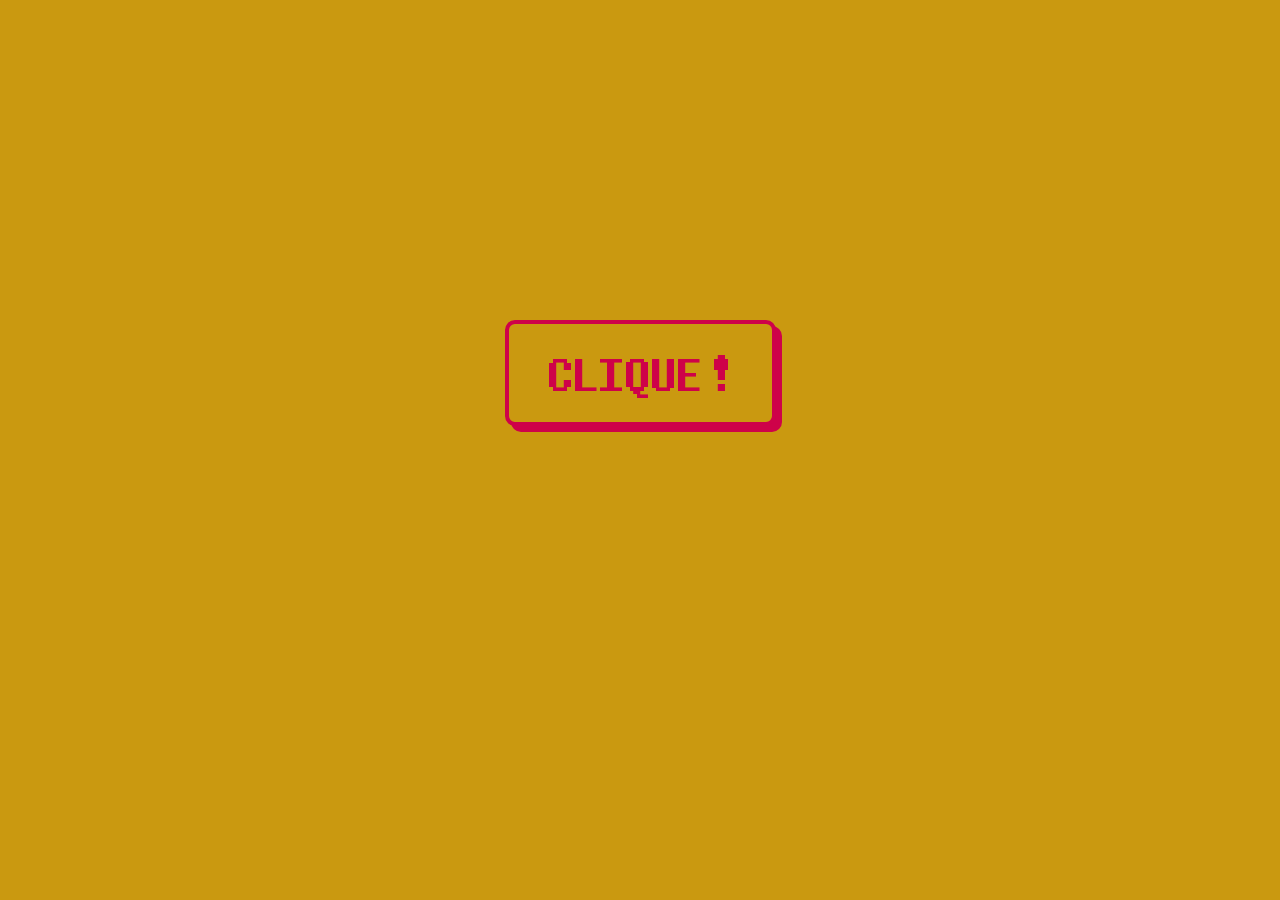
<file: index.html>
<!DOCTYPE html>
<html lang="fr">
<head>
  <meta charset="UTF-8">
  <title>first page / accueil</title>
  <meta name="viewport" content="width=device-width, initial-scale=1.0">
  <link rel="stylesheet" href="styles/base.css">
  <link rel="stylesheet" href="styles/pairs.css">
  <link rel="stylesheet" href="styles/reflex.css">
  <link rel="stylesheet" href="styles/snake.css">
  <link rel="stylesheet" href="styles/reward.css">
</head>

<body>

<div id="app"></div>

<script type="module" src="js/main.js"></script>

</body>

</html>
</file>
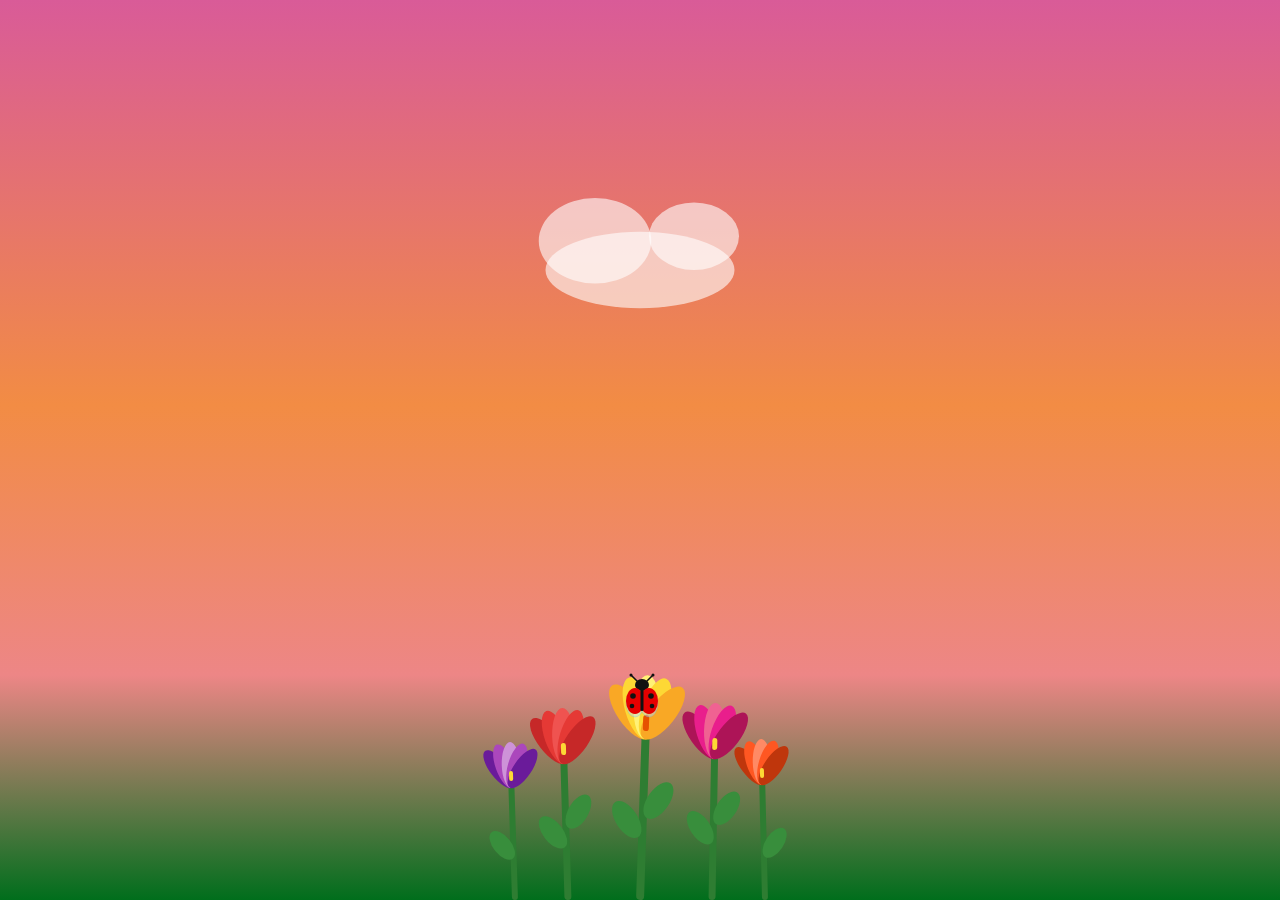
<file: js/screens/test.html>
<!DOCTYPE html>
<html lang="fr">
<head>
<meta charset="UTF-8">
<title>Bouquet de Tulipes et Coccinelle</title>
<style>
* { margin: 0; padding: 0; box-sizing: border-box; }

body {
    width: 100vw; height: 100vh;
    overflow: hidden;
    background: linear-gradient(180deg, #d95b98 0%, #f28c44 45%, #ed8686 75%, #006e1c 100%);
}

svg#scene {
    position: absolute;
    bottom: 0; left: 50%;
    transform: translateX(-50%);
    overflow: visible;
}

/* Balancement des tulipes — on anime uniquement la rotation SVG via JS pour éviter tout conflit */

/* Nuages */
.cloud  { animation: drift  22s linear infinite; }
.cloud2 { animation: drift2 30s linear infinite 8s; }
@keyframes drift  { from{transform:translateX(-200px)} to{transform:translateX(110vw)} }
@keyframes drift2 { from{transform:translateX(-150px)} to{transform:translateX(110vw)} }

/* Coccinelle */
#ladybug {
    position: fixed;
    top: 0; left: 0;
    width: 36px; height: 40px;
    z-index: 100;
}
</style>
</head>
<body>

<!-- Nuages SVG (fond) -->
<svg style="position:fixed;top:0;left:0;width:100%;height:100%;pointer-events:none;z-index:0" viewBox="0 0 1000 400" preserveAspectRatio="xMidYMid slice">
  <g class="cloud">
    <ellipse cx="100" cy="70" rx="55" ry="22" fill="white" opacity=".8"/>
    <ellipse cx="78"  cy="52" rx="32" ry="24" fill="white" opacity=".8"/>
    <ellipse cx="128" cy="50" rx="26" ry="20" fill="white" opacity=".8"/>
  </g>
  <g class="cloud2">
    <ellipse cx="500" cy="120" rx="42" ry="17" fill="white" opacity=".6"/>
    <ellipse cx="480" cy="107" rx="25" ry="19" fill="white" opacity=".6"/>
    <ellipse cx="524" cy="105" rx="20" ry="15" fill="white" opacity=".6"/>
  </g>
</svg>

<!-- Scène tulipes -->
<svg id="scene" width="360" height="280" viewBox="0 0 360 280">

  <!-- TULIPE 1 : Jaune, centrale, grande -->
  <g id="t1" transform="translate(180,280)">
    <rect x="-4" y="-165" width="8" height="165" rx="4" fill="#2e7d32"/>
    <ellipse cx="-16" cy="-80" rx="11" ry="21" fill="#388e3c" transform="rotate(-35,-16,-80)"/>
    <ellipse cx="15"  cy="-100" rx="11" ry="21" fill="#388e3c" transform="rotate(33,15,-100)"/>
    <g transform="translate(0,-165)">
      <ellipse cx="0" cy="-28" rx="13" ry="32" fill="#f9a825" transform="rotate(-36,0,0)"/>
      <ellipse cx="0" cy="-28" rx="13" ry="32" fill="#fdd835" transform="rotate(-18,0,0)"/>
      <ellipse cx="0" cy="-28" rx="13" ry="32" fill="#fff176" transform="rotate(0,0,0)"/>
      <ellipse cx="0" cy="-28" rx="13" ry="32" fill="#fdd835" transform="rotate(18,0,0)"/>
      <ellipse cx="0" cy="-28" rx="13" ry="32" fill="#f9a825" transform="rotate(36,0,0)"/>
      <rect x="-3" y="-20" width="6" height="16" rx="3" fill="#e65100"/>
    </g>
  </g>

  <!-- TULIPE 2 : Rouge, gauche -->
  <g id="t2" transform="translate(108,280)">
    <rect x="-3.5" y="-140" width="7" height="140" rx="3.5" fill="#2e7d32"/>
    <ellipse cx="-13" cy="-68" rx="10" ry="19" fill="#388e3c" transform="rotate(-37,-13,-68)"/>
    <ellipse cx="13"  cy="-88" rx="10" ry="19" fill="#388e3c" transform="rotate(32,13,-88)"/>
    <g transform="translate(0,-140)">
      <ellipse cx="0" cy="-24" rx="11" ry="28" fill="#c62828" transform="rotate(-36,0,0)"/>
      <ellipse cx="0" cy="-24" rx="11" ry="28" fill="#e53935" transform="rotate(-18,0,0)"/>
      <ellipse cx="0" cy="-24" rx="11" ry="28" fill="#ef5350" transform="rotate(0,0,0)"/>
      <ellipse cx="0" cy="-24" rx="11" ry="28" fill="#e53935" transform="rotate(18,0,0)"/>
      <ellipse cx="0" cy="-24" rx="11" ry="28" fill="#c62828" transform="rotate(36,0,0)"/>
      <rect x="-2.5" y="-17" width="5" height="12" rx="2.5" fill="#fdd835"/>
    </g>
  </g>

  <!-- TULIPE 3 : Rose, droite -->
  <g id="t3" transform="translate(252,280)">
    <rect x="-3.5" y="-145" width="7" height="145" rx="3.5" fill="#2e7d32"/>
    <ellipse cx="-13" cy="-72" rx="10" ry="19" fill="#388e3c" transform="rotate(-35,-13,-72)"/>
    <ellipse cx="13"  cy="-92" rx="10" ry="19" fill="#388e3c" transform="rotate(33,13,-92)"/>
    <g transform="translate(0,-145)">
      <ellipse cx="0" cy="-24" rx="11" ry="28" fill="#ad1457" transform="rotate(-36,0,0)"/>
      <ellipse cx="0" cy="-24" rx="11" ry="28" fill="#e91e8c" transform="rotate(-18,0,0)"/>
      <ellipse cx="0" cy="-24" rx="11" ry="28" fill="#f06292" transform="rotate(0,0,0)"/>
      <ellipse cx="0" cy="-24" rx="11" ry="28" fill="#e91e8c" transform="rotate(18,0,0)"/>
      <ellipse cx="0" cy="-24" rx="11" ry="28" fill="#ad1457" transform="rotate(36,0,0)"/>
      <rect x="-2.5" y="-17" width="5" height="12" rx="2.5" fill="#fdd835"/>
    </g>
  </g>

  <!-- TULIPE 4 : Violet, petite gauche -->
  <g id="t4" transform="translate(55,280)">
    <rect x="-3" y="-115" width="6" height="115" rx="3" fill="#2e7d32"/>
    <ellipse cx="-11" cy="-55" rx="9" ry="17" fill="#388e3c" transform="rotate(-37,-11,-55)"/>
    <g transform="translate(0,-115)">
      <ellipse cx="0" cy="-20" rx="9" ry="23" fill="#6a1b9a" transform="rotate(-36,0,0)"/>
      <ellipse cx="0" cy="-20" rx="9" ry="23" fill="#ab47bc" transform="rotate(-18,0,0)"/>
      <ellipse cx="0" cy="-20" rx="9" ry="23" fill="#ce93d8" transform="rotate(0,0,0)"/>
      <ellipse cx="0" cy="-20" rx="9" ry="23" fill="#ab47bc" transform="rotate(18,0,0)"/>
      <ellipse cx="0" cy="-20" rx="9" ry="23" fill="#6a1b9a" transform="rotate(36,0,0)"/>
      <rect x="-2" y="-14" width="4" height="10" rx="2" fill="#fdd835"/>
    </g>
  </g>

  <!-- TULIPE 5 : Orange, petite droite -->
  <g id="t5" transform="translate(305,280)">
    <rect x="-3" y="-118" width="6" height="118" rx="3" fill="#2e7d32"/>
    <ellipse cx="11" cy="-57" rx="9" ry="17" fill="#388e3c" transform="rotate(35,11,-57)"/>
    <g transform="translate(0,-118)">
      <ellipse cx="0" cy="-20" rx="9" ry="23" fill="#bf360c" transform="rotate(-36,0,0)"/>
      <ellipse cx="0" cy="-20" rx="9" ry="23" fill="#ff5722" transform="rotate(-18,0,0)"/>
      <ellipse cx="0" cy="-20" rx="9" ry="23" fill="#ff8a65" transform="rotate(0,0,0)"/>
      <ellipse cx="0" cy="-20" rx="9" ry="23" fill="#ff5722" transform="rotate(18,0,0)"/>
      <ellipse cx="0" cy="-20" rx="9" ry="23" fill="#bf360c" transform="rotate(36,0,0)"/>
      <rect x="-2" y="-14" width="4" height="10" rx="2" fill="#fdd835"/>
    </g>
  </g>

</svg>

<!-- Coccinelle en SVG inline -->
<svg id="ladybug" viewBox="0 0 36 46" xmlns="http://www.w3.org/2000/svg" style="position:fixed;top:0;left:0;width:40px;height:46px;z-index:100;overflow:visible">
  <!-- Ailes membraneuses transparentes (en dessous, déployées pendant vol) -->
  <g id="underwings">
    <ellipse id="uwL" cx="11" cy="28" rx="9" ry="14" fill="rgba(180,220,255,0.45)" stroke="rgba(100,160,220,0.5)" stroke-width="0.5"/>
    <ellipse id="uwR" cx="25" cy="28" rx="9" ry="14" fill="rgba(180,220,255,0.45)" stroke="rgba(100,160,220,0.5)" stroke-width="0.5"/>
  </g>
  <!-- Antennes -->
  <line x1="13" y1="6" x2="7"  y2="0" stroke="#111" stroke-width="1.5" stroke-linecap="round"/>
  <line x1="23" y1="6" x2="29" y2="0" stroke="#111" stroke-width="1.5" stroke-linecap="round"/>
  <circle cx="7"  cy="0" r="1.5" fill="#111"/>
  <circle cx="29" cy="0" r="1.5" fill="#111"/>
  <!-- Tête -->
  <ellipse cx="18" cy="10" rx="7" ry="6" fill="#111"/>
  <!-- Élytres rouges (par-dessus) -->
  <ellipse id="wL" cx="11" cy="26" rx="9" ry="13" fill="#e60000"/>
  <ellipse id="wR" cx="25" cy="26" rx="9" ry="13" fill="#e60000"/>
  <!-- Ligne centrale -->
  <rect x="16.5" y="13" width="3" height="23" rx="1.5" fill="#111"/>
  <!-- Points gauche -->
  <circle cx="9"  cy="21" r="2.8" fill="#111"/>
  <circle cx="8"  cy="31" r="2.3" fill="#111"/>
  <!-- Points droite -->
  <circle cx="27" cy="21" r="2.8" fill="#111"/>
  <circle cx="28" cy="31" r="2.3" fill="#111"/>
</svg>

<script>
const lb  = document.getElementById('ladybug');
const wL  = document.getElementById('wL');
const wR  = document.getElementById('wR');
const uwL = document.getElementById('uwL');
const uwR = document.getElementById('uwR');

/* ---- Balancement des tiges via JS ---- */
const tulips = [
    { el: document.getElementById('t1'), cx: 180, speed: 4.0,  amp:  2.0, phase: 0.0 },
    { el: document.getElementById('t2'), cx: 108, speed: 3.6,  amp: -2.5, phase: 0.4 },
    { el: document.getElementById('t3'), cx: 252, speed: 5.1,  amp:  2.0, phase: 1.2 },
    { el: document.getElementById('t4'), cx:  55, speed: 4.4,  amp: -2.5, phase: 0.7 },
    { el: document.getElementById('t5'), cx: 305, speed: 3.8,  amp:  2.0, phase: 2.0 },
];
tulips.forEach(({ el, cx }) => el.setAttribute('transform', `translate(${cx},280)`));

function swayTulips(ts) {
    const t = ts / 1000;
    tulips.forEach(({ el, cx, speed, amp, phase }) => {
        const angle = amp * Math.sin((t / speed) * Math.PI * 2 + phase);
        el.setAttribute('transform', `rotate(${angle},${cx},280) translate(${cx},280)`);
    });
    requestAnimationFrame(swayTulips);
}
requestAnimationFrame(swayTulips);

/* ---- Ailes membraneuses : repliées par défaut ---- */
// Repliées = même position que les élytres (pas visibles)
uwL.setAttribute('transform', 'rotate(0,11,13)');
uwR.setAttribute('transform', 'rotate(0,25,13)');

/* ---- Déploiement des ailes membraneuses ----
   Pendant le vol : déployées en continu (oscillation rapide)
   Posée : déploiement toutes les 2s, puis repli
*/
let flyingDone = false;
let flapAngle = 0, flapDir = 1;

// Underwing déploiement : angle max ~55° depuis le pivot haut
function setUnderwings(angle) {
    // Les ailes membraneuses s'ouvrent latéralement depuis le haut du corps
    uwL.setAttribute('transform', `rotate(${-angle},11,13)`);
    uwR.setAttribute('transform', `rotate(${angle},25,13)`);
}

// Pendant le vol : battement rapide des ailes membraneuses + légère ouverture élytres
function flapFlying() {
    if (flyingDone) return;
    flapAngle += flapDir * 4;
    if (flapAngle >= 55) flapDir = -1;
    if (flapAngle <= 5)  flapDir =  1;
    // Ailes membraneuses s'ouvrent amplement
    setUnderwings(flapAngle);
    // Élytres s'entr'ouvrent légèrement pour laisser passer les ailes
    wL.setAttribute('transform', `rotate(${-flapAngle * 0.25},11,13)`);
    wR.setAttribute('transform', `rotate(${flapAngle * 0.25},25,13)`);
    requestAnimationFrame(flapFlying);
}

// Une fois posée : déploiement périodique toutes les 2s
function periodicFlap() {
    const duration = 600; // ms pour déployer + replier
    const steps = 30;
    let step = 0;
    let dir = 1;
    const interval = setInterval(() => {
        step += dir;
        const angle = 50 * Math.sin((step / steps) * Math.PI);
        setUnderwings(angle);
        // Élytres s'entr'ouvrent légèrement
        wL.setAttribute('transform', `rotate(${-angle * 0.2},11,13)`);
        wR.setAttribute('transform', `rotate(${angle * 0.2},25,13)`);
        if (step >= steps) {
            clearInterval(interval);
            // Repli complet
            setUnderwings(0);
            wL.setAttribute('transform', '');
            wR.setAttribute('transform', '');
            // Prochaine ouverture dans 2s
            setTimeout(periodicFlap, 2000);
        }
    }, duration / steps);
}

/* ---- Calcul destination : tulipe centrale jaune (t1, cx=180) ---- */
function getLanding() {
    const svg = document.getElementById('scene');
    const pt  = svg.createSVGPoint();
    pt.x = 180;
    pt.y = 280 - 165 - 40;
    const s = pt.matrixTransform(svg.getScreenCTM());
    return { x: s.x - 18, y: s.y - 20 };
}

/* ---- Trajectoire de vol ---- */
function buildKeyframes(sx, sy, ex, ey) {
    const N = 70, kf = [];
    for (let i = 0; i <= N; i++) {
        const t = i / N;
        const d = Math.pow(1 - t, 1.3);
        let x = sx + (ex - sx) * t;
        let y = sy + (ey - sy) * t;
        x += Math.sin(t * Math.PI * 8)       * 50 * d;
        y += Math.sin(t * Math.PI * 6 + 0.9) * 32 * d;
        y -= Math.sin(t * Math.PI)            * 100;

        const t2 = Math.min((i + 1) / N, 1);
        const d2 = Math.pow(1 - t2, 1.3);
        let nx = sx + (ex - sx) * t2;
        let ny = sy + (ey - sy) * t2;
        nx += Math.sin(t2 * Math.PI * 8)       * 50 * d2;
        ny += Math.sin(t2 * Math.PI * 6 + 0.9) * 32 * d2;
        ny -= Math.sin(t2 * Math.PI)            * 100;

        const angle = Math.atan2(ny - y, nx - x) * 180 / Math.PI;
        kf.push({ transform: `translate(${x}px,${y}px) rotate(${angle}deg)`, offset: t });
    }
    kf.push({ transform: `translate(${ex}px,${ey}px) rotate(0deg)`, offset: 1 });
    return kf;
}

/* ---- Lancement ---- */
window.addEventListener('load', () => {
    flapFlying();
    setTimeout(() => {
        const dest = getLanding();
        const sx = -50, sy = window.innerHeight * 0.12;
        lb.style.transform = `translate(${sx}px,${sy}px)`;
        const anim = lb.animate(
            buildKeyframes(sx, sy, dest.x, dest.y),
            { duration: 5500, easing: 'linear', fill: 'forwards' }
        );
        anim.onfinish = () => {
            flyingDone = true;
            // Repli des ailes au posé
            setUnderwings(0);
            wL.setAttribute('transform', '');
            wR.setAttribute('transform', '');
            // Maintien position finale
            lb.style.transform = `translate(${dest.x}px,${dest.y}px)`;
            // Déploiement périodique toutes les 2s
            setTimeout(periodicFlap, 2000);
        };
    }, 400);
});
</script>
</body>
</html>
</file>
<file: styles/base.css>
@font-face {
  font-family: "DTM";
  src: url("fonts/dtm-sans.ttf") format("truetype");
  font-weight: normal;
  font-style: normal;
}

@keyframes fadeIn {
  from { opacity: 0; transform: translateY(15px); }
  to { opacity: 1; transform: translateY(0); }
}

@keyframes fadeOut {
  from { opacity: 1; transform: translateY(0); }
  to { opacity: 0; transform: translateY(-15px); }
}

.fade-in {
  animation: fadeIn 2s ease forwards;
}

.fade-out {
  animation: fadeOut 2s ease forwards;
}


body {
  margin: 0;
  display: flex;
  flex-direction: column;
  align-items: center;
  background: #ca9910;
  color: #fafafa;
  font-family: "DTM", sans-serif;
  min-height: 100vh;
}

.first-space {
  margin: 125px 0;
}

/* From Uiverse.io by levxyca */ 
.welcome_button {
  font-size: 3rem;
  font-family: inherit;
  color: #ce0249;
  text-transform: uppercase;
  padding: 20px 40px;
  border-radius: 10px;
  border: 4px solid #ce0249;
  background: #ca9910;
  box-shadow: 6px 6px #ce0249;
  cursor: pointer;
  margin: 70px 0;
}

.welcome_button:active {
  box-shadow: none;
  transform: translate(6px, 6px);
}


.stage_box {
  font-size: 7rem;
  font-family: inherit;
  color: #ce0249;
  text-transform: uppercase;
  padding: 20px 40px;
  border-radius: 10px;
  border: 4px solid #ca9910;
  background: #ca9910;
  box-shadow: 6px 6px #ca9910;
  margin: 40px 0;
}

#app {
  width: 100%;
  display: flex;
  flex-direction: column;
  align-items: center;
}
</file>
<file: styles/pairs.css>
.stage_box {
  font-size: 5rem;
  font-family: inherit;
  color: #ce0249;
  text-transform: uppercase;
  padding: 20px 40px;
  border-radius: 10px;
  border: 4px solid #ca9910;
  background: #ca9910;
  box-shadow: 6px 6px #ca9910;
  margin: 40px 0;
}
.pair-circle {
  width: 100px;
  height: 100px;
  border-radius: 50%;
  border: 4px solid #000;
  margin: 10px;
  display: inline-flex;
  justify-content: center;
  align-items: center;
  overflow: hidden;
  cursor: pointer;
  transition: transform 0.2s;
}

.pair-circle:hover {
  transform: scale(1.05);
}

.pair-circle img {
  width: 100%;
  height: 100%;
  object-fit: cover;
}

.pair-circle.selected {
  border-color: #ce0249;
  border-width: 6px;
}

.pair-circle.matched {
  opacity: 0.7;
  border-color: limegreen;
  border-width: 6px;
}

.pairs-container {
  display: flex;
  flex-wrap: wrap;
  justify-content: center;
  gap: 10px;
  margin-top: 20px;
}
</file>
<file: styles/reflex.css>
/* ===========================
   REFLEX GAME — reflex.css
   Palette : gold #ca9910 / red #ce0249 / cream #fafafa
   =========================== */

@keyframes heartPop {
  0%   { transform: scale(1); }
  40%  { transform: scale(1.4) rotate(-10deg); }
  70%  { transform: scale(0.8) rotate(5deg); }
  100% { transform: scale(0) rotate(0deg); opacity: 0; }
}

@keyframes heartShake {
  0%   { transform: translateX(0) rotate(0deg); }
  20%  { transform: translateX(-8px) rotate(-8deg); }
  40%  { transform: translateX(8px) rotate(8deg); }
  60%  { transform: translateX(-6px) rotate(-4deg); }
  80%  { transform: translateX(6px) rotate(4deg); }
  100% { transform: translateX(0) rotate(0deg); opacity: 0; }
}

@keyframes heartAppear {
  from { transform: scale(0) rotate(-20deg); opacity: 0; }
  to   { transform: scale(1) rotate(0deg);  opacity: 1; }
}

@keyframes heartFadeout {
  from { transform: scale(1);    opacity: 1; }
  to   { transform: scale(0.4);  opacity: 0; }
}

@keyframes overlayIn {
  from { opacity: 0; transform: scale(0.85) translateY(20px); }
  to   { opacity: 1; transform: scale(1)    translateY(0); }
}

@keyframes pulseBorder {
  0%, 100% { box-shadow: 6px 6px #ce0249; }
  50%       { box-shadow: 6px 6px #fafafa; }
}

@keyframes lifeOut {
  0%   { transform: scale(1); }
  50%  { transform: scale(1.6); filter: grayscale(0); }
  100% { transform: scale(1);   filter: grayscale(1); }
}

/* ——— Layout ——— */

.reflex-game {
  position: relative;
  width: 100%;
  max-width: 900px;
  display: flex;
  flex-direction: column;
  align-items: center;
  gap: 0;
  padding-top: 20px;
}

/* ——— HUD ——— */

.reflex-hud {
  width: 90%;
  display: flex;
  justify-content: space-between;
  align-items: center;
  padding: 14px 28px;
  border: 4px solid #ce0249;
  border-radius: 10px;
  background: #ca9910;
  box-shadow: 6px 6px #ce0249;
  margin-bottom: 24px;
  animation: pulseBorder 2.5s ease-in-out infinite;
}

.hud-label {
  display: block;
  font-size: 0.8rem;
  text-transform: uppercase;
  letter-spacing: 0.15em;
  color: #fafafa;
  opacity: 0.75;
  margin-bottom: 4px;
}

.hud-value {
  display: block;
  font-size: 2rem;
  color: #fafafa;
  text-transform: uppercase;
}

.reflex-score,
.reflex-lives {
  display: flex;
  flex-direction: column;
  align-items: flex-start;
}

.reflex-lives {
  align-items: flex-end;
}

#lives-display {
  display: flex;
  gap: 6px;
}

.life {
  font-size: 1.8rem;
  transition: filter 0.4s ease, transform 0.4s ease;
}

/* ——— Arène ——— */

.reflex-arena {
  position: relative;
  width: 90%;
  height: 520px;
  border: 4px solid #ce0249;
  border-radius: 10px;
  background: #b8860b;
  box-shadow: 6px 6px #ce0249, inset 0 0 60px rgba(0,0,0,0.15);
  overflow: hidden;
  cursor: crosshair;
}

/* Texture de points subtile */
.reflex-arena::before {
  content: "";
  position: absolute;
  inset: 0;
  background-image: radial-gradient(circle, rgba(255,255,255,0.06) 1px, transparent 1px);
  background-size: 28px 28px;
  pointer-events: none;
  border-radius: 6px;
}

/* ——— Coeurs ——— */

.reflex-heart {
  position: absolute;
  cursor: pointer;
  opacity: 0;
  transform: scale(0) rotate(-20deg);
  transition: opacity 0.22s ease, transform 0.22s ease;
  user-select: none;
  -webkit-user-drag: none;
  filter: drop-shadow(3px 3px 0px rgba(0,0,0,0.35));
}

.reflex-heart:hover {
  filter: drop-shadow(3px 3px 0px rgba(0,0,0,0.35)) brightness(1.15);
  transform: scale(1.1) !important;
}

.reflex-heart.broken:hover {
  filter: drop-shadow(3px 3px 0px rgba(0,0,0,0.35)) brightness(0.9);
}

/* État visible (class ajoutée par JS) */
.reflex-heart.heart-visible {
  opacity: 1;
  transform: scale(1) rotate(0deg);
  animation: heartAppear 0.22s ease forwards;
}

/* Clic coeur normal */
.reflex-heart.heart-pop {
  animation: heartPop 0.3s ease forwards !important;
  pointer-events: none;
}

/* Clic coeur brisé */
.reflex-heart.heart-shake {
  animation: heartShake 0.35s ease forwards !important;
  pointer-events: none;
}

/* Disparition naturelle */
.reflex-heart.heart-fadeout {
  animation: heartFadeout 0.3s ease forwards !important;
  pointer-events: none;
}

/* ——— Overlay fin de partie ——— */

.reflex-overlay {
  position: absolute;
  inset: 0;
  display: flex;
  align-items: center;
  justify-content: center;
  background: rgba(180, 110, 0, 0.82);
  backdrop-filter: blur(4px);
  border-radius: 6px;
  z-index: 10;
}

.reflex-overlay.hidden {
  display: none;
}

.overlay-content {
  text-align: center;
  animation: overlayIn 0.4s cubic-bezier(0.34, 1.56, 0.64, 1) forwards;
}

.overlay-emoji {
  font-size: 5rem;
  margin-bottom: 12px;
  display: block;
}

.overlay-title {
  font-size: 5rem;
  color: #fafafa;
  text-transform: uppercase;
  letter-spacing: 0.05em;
  line-height: 1;
}

.overlay-subtitle {
  font-size: 1.5rem;
  color: #fafafa;
  opacity: 0.8;
  text-transform: uppercase;
  letter-spacing: 0.1em;
  margin-top: 10px;
  margin-bottom: 28px;
}

.retry-btn {
  font-size: 1.8rem;
  font-family: "DTM", sans-serif;
  color: #ce0249;
  text-transform: uppercase;
  padding: 14px 32px;
  border-radius: 10px;
  border: 4px solid #ce0249;
  background: #ca9910;
  box-shadow: 6px 6px #ce0249;
  cursor: pointer;
  transition: transform 0.08s, box-shadow 0.08s;
  margin-top: 8px;
}

.retry-btn:active {
  box-shadow: none;
  transform: translate(6px, 6px);
}

.retry-btn:hover {
  background: #ce0249;
  color: #fafafa;
}
</file>
<file: styles/snake.css>
/* ===========================
   SNAKE GAME — snake.css
   =========================== */

.snake-game {
  width: 100%;
  max-width: 700px;
  display: flex;
  flex-direction: column;
  align-items: center;
  padding-top: 20px;
}

.snake-hud {
  width: 100%;
  display: flex;
  justify-content: space-between;
  align-items: center;
  padding: 14px 28px;
  border: 4px solid #ce0249;
  border-radius: 10px;
  background: #ca9910;
  box-shadow: 6px 6px #ce0249;
  margin-bottom: 24px;
  box-sizing: border-box;
}

.snake-score-box,
.snake-info-box {
  display: flex;
  flex-direction: column;
}

.snake-info-box {
  align-items: flex-end;
}

.snake-title-box {
  font-size: 2.8rem;
  color: #fafafa;
  text-transform: uppercase;
}

.snake-keys {
  font-size: 1.6rem;
}

.snake-canvas-wrapper {
  position: relative;
  border: 4px solid #ce0249;
  border-radius: 10px;
  box-shadow: 6px 6px #ce0249;
  overflow: hidden;
  background: #b8860b;
  line-height: 0;
}

#snake-canvas {
  display: block;
}

/* Overlay fin de partie */

.snake-overlay {
  position: absolute;
  inset: 0;
  display: flex;
  align-items: center;
  justify-content: center;
  background: rgba(180, 110, 0, 0.82);
  border-radius: 6px;
  z-index: 10;
}

.snake-overlay.hidden {
  display: none;
}

.snake-overlay .overlay-title {
  font-size: 5rem;
  color: #fafafa;
  text-transform: uppercase;
  text-align: center;
  line-height: 1;
}

.snake-overlay .overlay-subtitle {
  font-size: 1.5rem;
  color: #fafafa;
  text-transform: uppercase;
  text-align: center;
  margin-top: 10px;
  margin-bottom: 28px;
}

.snake-overlay .retry-btn {
  font-size: 1.8rem;
  font-family: "DTM", sans-serif;
  color: #ce0249;
  text-transform: uppercase;
  padding: 14px 32px;
  border-radius: 10px;
  border: 4px solid #ce0249;
  background: #ca9910;
  box-shadow: 6px 6px #ce0249;
  cursor: pointer;
  display: block;
  margin: 0 auto;
}

.snake-overlay .retry-btn:active {
  box-shadow: none;
  transform: translate(6px, 6px);
}
</file>
<file: styles/reward.css>
/* ===========================
   REWARD SCREEN — reward.css
   =========================== */

.reward-wrapper {
  position: fixed;
  inset: 0;
  width: 100%;
  height: 100%;
  background: linear-gradient(180deg, #d95b98 0%, #f28c44 45%, #ed8686 75%, #006e1c 100%);
  overflow: hidden;
}

/* Nuages */
.reward-clouds {
  position: fixed;
  top: 0;
  left: 0;
  width: 100%;
  height: 100%;
  pointer-events: none;
  z-index: 0;
  overflow: visible;
}

.reward-clouds .cloud  { animation: reward-drift  60s linear infinite; }
.reward-clouds .cloud2 { animation: reward-drift2 30s linear infinite 8s; }

@keyframes reward-drift {
  from { transform: translateX(-200px); }
  to   { transform: translateX(110vw); }
}
@keyframes reward-drift2 {
  from { transform: translateX(-150px); }
  to   { transform: translateX(110vw); }
}

/* Scène tulipes */
#reward-scene {
  position: fixed;
  bottom: 0;
  left: 50%;
  transform: translateX(-50%);
  overflow: visible;
  z-index: 1;
}

/* Coccinelle */
#reward-ladybug {
  position: fixed;
  top: 0;
  left: 0;
  width: 40px;
  height: 46px;
  z-index: 100;
  overflow: visible;
}

.reward-title {
  position: fixed;
  top: 30%;
  left: 0;
  right: 0;
  text-align: center;
  font-family: "DTM", sans-serif;
  font-size: 4rem;
  color: #6c0cf3;
  z-index: 2;
  opacity: 0;
  animation: rewardTitleIn 10s ease forwards;
  animation-delay: 1s;
}

@keyframes rewardTitleIn {
  from { opacity: 0; }
  to   { opacity: 1; }
}
</file>
